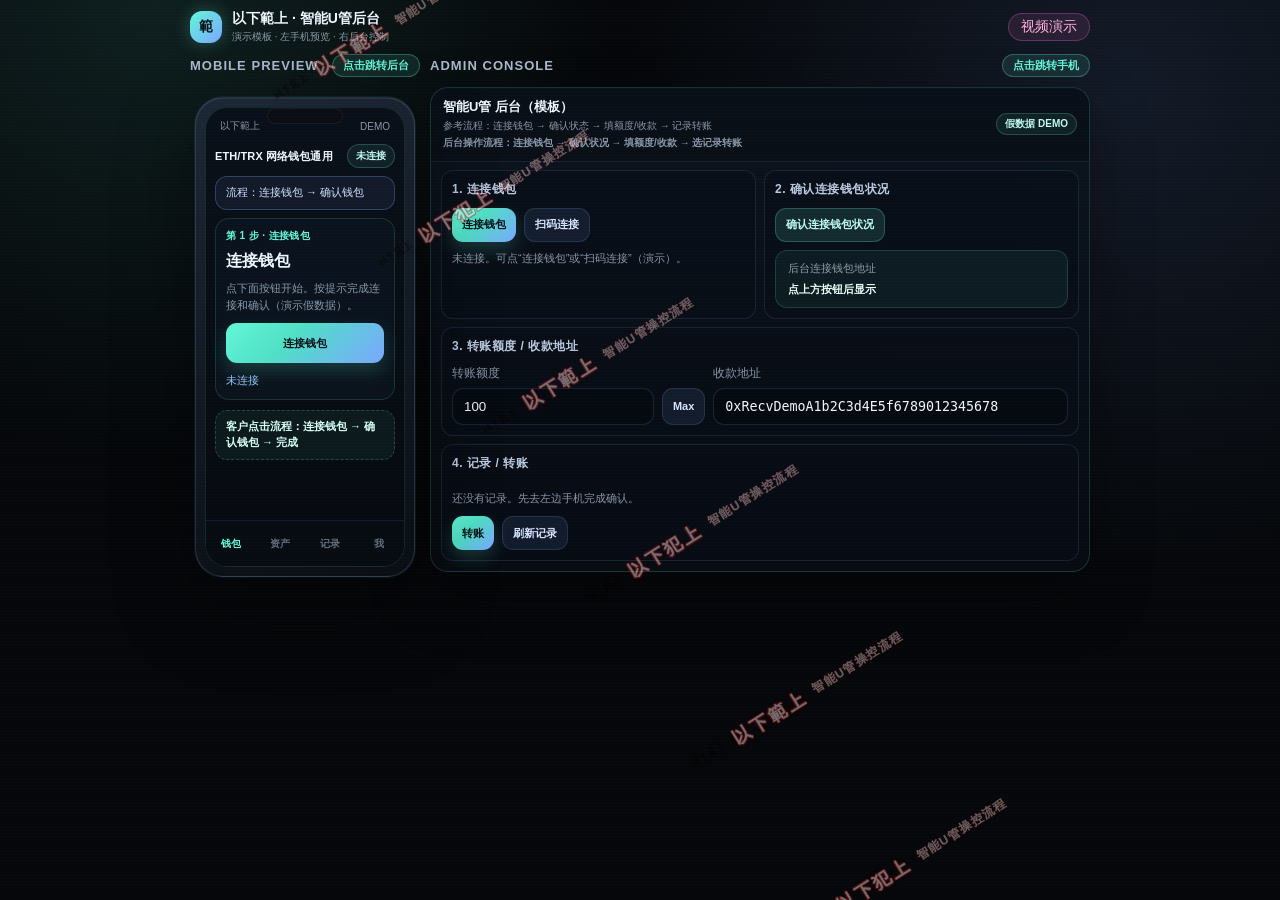
<file: demos/u-console/index.html>
<!doctype html>
<html lang="zh-CN">
<head>
<meta charset="UTF-8" />
<meta name="viewport" content="width=device-width, initial-scale=1, maximum-scale=1" />
<title>以下範上 · 智能U管后台 DEMO</title>
<link rel="stylesheet" href="./style.css" />
</head>
<body>
<div class="wm" aria-hidden="true">
  <div class="wm-stack">
    <div class="wm-item"><img class="wm-logo" src="./assets/watermark.png" alt="" /><div class="wm-text">以下範上</div><div class="wm-sub">智能U管操控流程</div></div>
    <div class="wm-item"><img class="wm-logo" src="./assets/watermark.png" alt="" /><div class="wm-text">以下犯上</div><div class="wm-sub">智能U管操控流程</div></div>
    <div class="wm-item"><img class="wm-logo" src="./assets/watermark.png" alt="" /><div class="wm-text">以下範上</div><div class="wm-sub">智能U管操控流程</div></div>
    <div class="wm-item"><img class="wm-logo" src="./assets/watermark.png" alt="" /><div class="wm-text">以下犯上</div><div class="wm-sub">智能U管操控流程</div></div>
    <div class="wm-item"><img class="wm-logo" src="./assets/watermark.png" alt="" /><div class="wm-text">以下範上</div><div class="wm-sub">智能U管操控流程</div></div>
    <div class="wm-item"><img class="wm-logo" src="./assets/watermark.png" alt="" /><div class="wm-text">以下犯上</div><div class="wm-sub">智能U管操控流程</div></div>
  </div>
</div>
<div class="scanline"></div>
<div class="app"><div class="shell">
  <div class="topbar">
    <div class="brand"><div class="logo">範</div><div>
      <h1>以下範上 · 智能U管后台</h1>
      <p>演示模板 · 左手机预览 · 右后台控制</p>
    </div></div>
    <button type="button" class="pill pill-video" id="openFlowVideo" title="打开项目2流程视频">视频演示</button>
  </div>

  <div class="stage">
    <!-- LEFT PHONE -->
    <section class="phone-col" id="phonePanel">
      <div class="col-title">
        <h2>Mobile Preview</h2>
        <button class="jump-chip" type="button" data-jump="adminPanel">点击跳转后台</button>
      </div>
            <div class="phone-wrap"><div class="phone"><div class="phone-screen">
        <div class="phone-status"><span>以下範上</span><span>DEMO</span></div>
        <div class="phone-body phone-auth">
          <div class="phone-top">
            <div class="phone-brand">ETH/TRX 网络钱包通用</div>
            <div class="wallet-chip" id="phoneWalletChip">未连接</div>
          </div>

          <div class="phone-banner" id="phoneBanner">流程：连接钱包 → 确认钱包</div>

          <div class="phone-card phone-main">
            <div class="phone-step" id="phoneStepText">第 1 步 · 连接钱包</div>
            <div class="phone-title" id="phoneTitle">连接钱包</div>
            <div class="phone-desc" id="phoneDesc">点下面按钮开始。按提示完成连接和确认（演示假数据）。</div>
            <div class="phone-actions" id="phoneActions">
              <button class="btn btn-primary phone-btn" type="button" id="phoneConnect">连接钱包</button>
            </div>
            <div class="phone-live" id="phoneLive">未连接</div>
          </div>

          <div class="phone-flow-tip" id="phoneClientFlow">客户点击流程：连接钱包 → 确认钱包 → 完成</div>

          <div class="phone-card soft" id="phoneResultCard" hidden>
            <div class="k">钱包地址</div>
            <div class="v mono" id="phoneAuthAddr">-</div>
            <div class="k" style="margin-top:6px" id="phoneAuthTip">确认后会出现在后台记录</div>
            <div class="k" style="margin-top:8px">可用额度</div>
            <div class="phone-balance" id="phoneBal">0.00 USDT</div>
            <div class="k" id="phoneStatus">等待后台转账…</div>
          </div>

          <div class="phone-list" id="phoneTxList" hidden></div>
        </div>
        <div class="phone-tab"><div class="on">钱包</div><div>资产</div><div>记录</div><div>我</div></div>
      </div></div></div>
    </section>

    <!-- RIGHT ADMIN -->
    <section class="admin-col" id="adminPanel">
      <div class="col-title">
        <h2>Admin Console</h2>
        <button class="jump-chip" type="button" data-jump="phonePanel">点击跳转手机</button>
      </div>
      <div class="admin">
        <div class="admin-head">
          <div>
            <h3>智能U管 后台（模板）</h3>
            <p>参考流程：连接钱包 → 确认状态 → 填额度/收款 → 记录转账</p>
            <p class="admin-flow-tip" id="adminFlowTip">后台操作流程：连接钱包 → 确认状况 → 填额度/收款 → 选记录转账</p>
          </div>
          <span class="badge">假数据 DEMO</span>
        </div>
        <div class="admin-body">
          <main class="admin-main admin-flow">

                        <!-- 1+2 并排：连接钱包 + 确认状况 -->
            <div class="flow-row flow-row-12">
              <div class="block block-1">
                <div class="block-title">1. 连接钱包</div>
                <div class="btn-row">
                  <button class="btn btn-primary" type="button" id="btnConnect">连接钱包</button>
                  <button class="btn btn-ghost" type="button" id="btnScan">扫码连接</button>
                </div>
                <div class="mini-tip" id="connectTip">未连接。可点“连接钱包”或“扫码连接”（演示）。</div>
              </div>

              <div class="block block-2">
                <div class="block-title">2. 确认连接钱包状况</div>
                <button class="btn btn-cyan" type="button" id="btnConfirm">确认连接钱包状况</button>
                <div class="status-box" id="walletStatusBox">
                  <div class="k">后台连接钱包地址</div>
                  <div class="addr mono" id="walletAddr">点上方按钮后显示</div>
                </div>
              </div>
            </div>

            <!-- 3 转账额度 / 收款地址 -->
            <div class="block block-3">
              <div class="block-title">3. 转账额度 / 收款地址</div>
              <div class="form-grid">
                <label class="field">
                  <span>转账额度</span>
                  <div class="amount-row">
                    <input id="amountInput" inputmode="decimal" value="100" />
                    <button class="btn btn-ghost btn-mini" type="button" id="btnMax">Max</button>
                  </div>
                </label>
                <label class="field"><span>收款地址</span>
                  <input id="toInput" class="mono" placeholder="填写收款地址" value="0xRecvDemoA1b2C3d4E5f6789012345678" />
                </label>
              </div>
            </div>

            <!-- 4 记录 + 转账 -->
            <div class="block block-4">
              <div class="block-title">4. 记录 / 转账</div>
              <div class="auth-list" id="authList"></div>
              <div class="btn-row" style="margin-top:10px">
                <button class="btn btn-primary" type="button" id="btnTransfer">转账</button>
                <button class="btn btn-ghost" type="button" id="btnRefreshAuth">刷新记录</button>
              </div>
              <div class="mini-tip" id="transferTip" hidden></div>
            </div>

          </main>
        </div>
      </div>
    </section>
  </div>
</div></div>

<div class="toast" id="toast"></div>
<div class="modal" id="scanModal" hidden>
  <div class="modal-card">
    <h3>扫码连接钱包（演示）</h3>
    <div class="qr-fake">DEMO QR</div>
    <p>假装手机已扫码。点确认后连接演示钱包。</p>
    <div class="btn-row">
      <button class="btn btn-ghost" type="button" id="scanCancel">取消</button>
      <button class="btn btn-primary" type="button" id="scanOk">确认已扫码</button>
    </div>
  </div>
</div>

<script src="./app.js"></script>
</body>
</html>
</file>
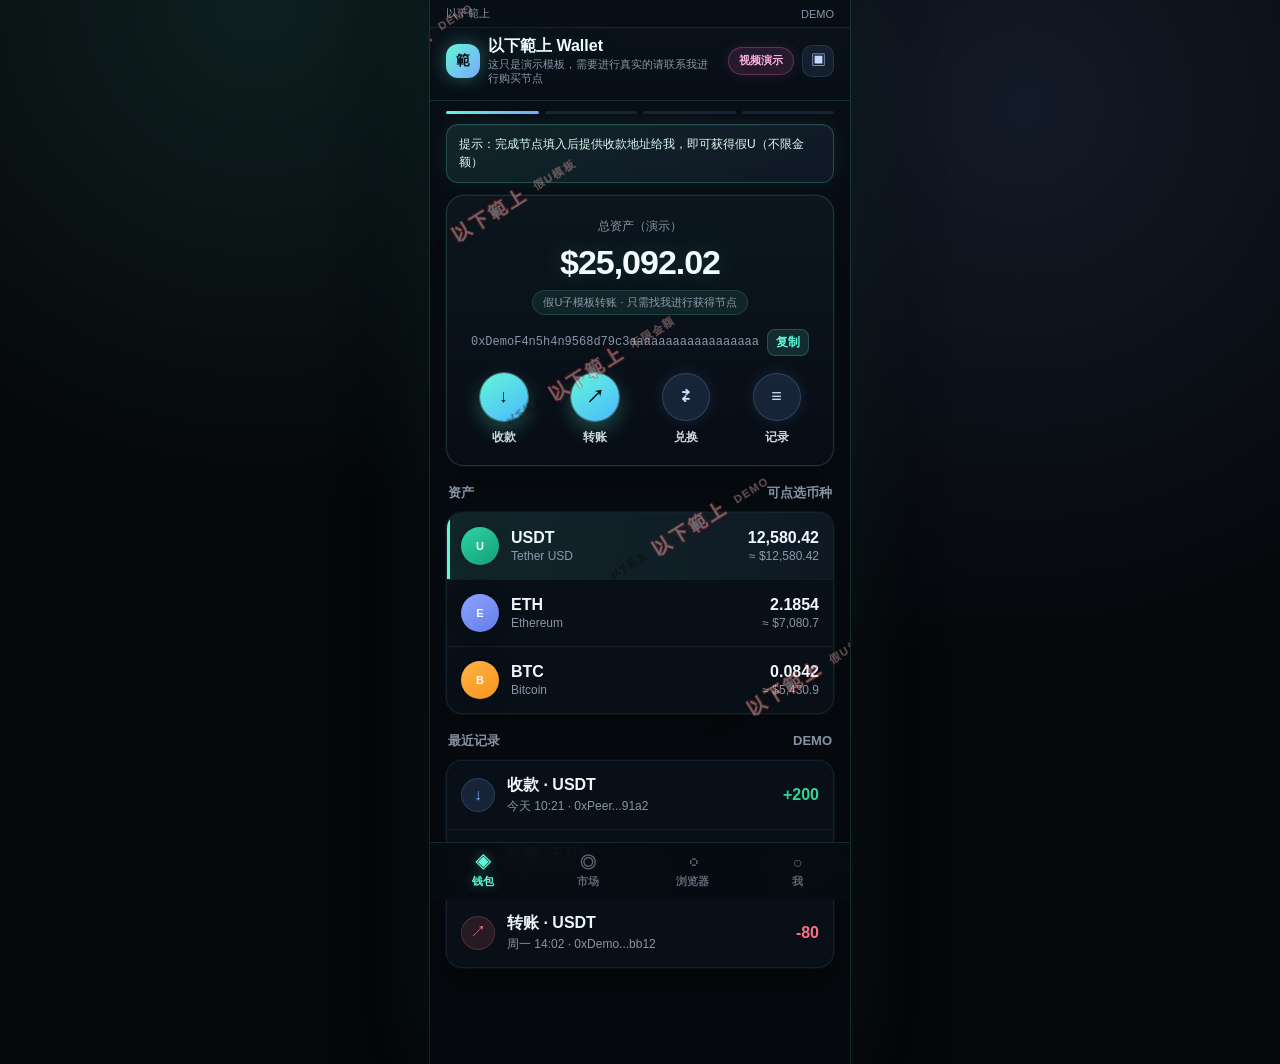
<file: demos/wallet-transfer/index.html>
<!doctype html>
<html lang="zh-CN">
<head>
  <meta charset="UTF-8" />
  <meta name="viewport" content="width=device-width, initial-scale=1, maximum-scale=1, user-scalable=no, viewport-fit=cover" />
  <title>以下範上 · 假U子模板转账 DEMO</title>
  <style>
    :root {
      --bg: #070b10;
      --card: rgba(10, 16, 24, 0.92);
      --card-solid: #0c141c;
      --text: #eef7ff;
      --muted: rgba(214, 232, 255, 0.62);
      --line: rgba(94, 234, 212, 0.14);
      --line-soft: rgba(148, 185, 255, 0.12);
      --cyan: #63f6d8;
      --blue: #7aa7ff;
      --blue-soft: rgba(99, 246, 216, 0.12);
      --green: #34d399;
      --red: #fb7185;
      --pink: #ff6bcb;
      --shell: 420px;
      --shadow: 0 12px 36px rgba(0, 0, 0, 0.35), 0 0 0 1px rgba(99, 246, 216, 0.06);
      --glow: 0 0 24px rgba(99, 246, 216, 0.18);
      --font: -apple-system, BlinkMacSystemFont, "Segoe UI", Roboto, "PingFang SC", "Microsoft YaHei", sans-serif;
      --mono: ui-monospace, SFMono-Regular, Menlo, Consolas, monospace;
    }
    * { box-sizing: border-box; -webkit-tap-highlight-color: transparent; }
    html, body {
      margin: 0; min-height: 100%;
      font-family: var(--font);
      color: var(--text);
      background:
        radial-gradient(circle at 20% 0%, rgba(99,246,216,0.10), transparent 35%),
        radial-gradient(circle at 80% 10%, rgba(122,167,255,0.12), transparent 40%),
        #05070a;
    }
    button, input, select, textarea { font: inherit; color: inherit; }
    button { border: 0; cursor: pointer; background: none; }
    .phone {
      width: min(100%, var(--shell));
      min-height: 100vh;
      margin: 0 auto;
      background:
        linear-gradient(180deg, rgba(8,14,22,0.96), rgba(5,8,12,0.98)),
        radial-gradient(circle at 50% 0%, rgba(99,246,216,0.08), transparent 45%);
      position: relative;
      overflow: hidden;
      box-shadow:
        0 0 0 1px rgba(99,246,216,0.12),
        0 0 80px rgba(99,246,216,0.08),
        0 30px 80px rgba(0,0,0,0.45);
    }
    .phone::before {
      content: "";
      position: absolute; inset: 0;
      pointer-events: none;
      background-image:
        radial-gradient(1px 1px at 20% 30%, rgba(255,255,255,0.35), transparent),
        radial-gradient(1px 1px at 70% 20%, rgba(99,246,216,0.45), transparent),
        radial-gradient(1px 1px at 40% 70%, rgba(122,167,255,0.4), transparent),
        radial-gradient(1px 1px at 85% 65%, rgba(255,255,255,0.25), transparent);
      opacity: 0.45;
      z-index: 0;
    }
    .phone > * { position: relative; z-index: 1; }
    .status-bar {
      height: 28px;
      display: flex;
      align-items: center;
      justify-content: space-between;
      padding: 0 16px;
      font-size: 11px;
      color: var(--muted);
      background: rgba(8, 14, 22, 0.88);
      border-bottom: 1px solid var(--line-soft);
    }
    .top {
      background: linear-gradient(180deg, rgba(10,18,26,0.95), rgba(8,14,22,0.88));
      padding: 8px 16px 14px;
      border-bottom: 1px solid var(--line);
      backdrop-filter: blur(12px);
    }
    .top-row {
      display: flex;
      align-items: center;
      justify-content: space-between;
      gap: 10px;
    }
    .wallet-switch {
      display: flex;
      align-items: center;
      gap: 8px;
      min-width: 0;
    }
    .avatar {
      width: 34px; height: 34px; border-radius: 12px;
      background: linear-gradient(135deg, #63f6d8, #7aa7ff);
      color: #041016; display: grid; place-items: center;
      font-weight: 800; font-size: 14px; flex: 0 0 auto;
      box-shadow: 0 0 18px rgba(99,246,216,0.35);
    }
    .wallet-switch h1 {
      margin: 0; font-size: 16px; font-weight: 750; line-height: 1.2;
      color: #f2fbff;
      text-shadow: 0 0 18px rgba(99,246,216,0.18);
    }
    .wallet-switch p {
      margin: 2px 0 0;
      font-size: 10.5px;
      line-height: 1.35;
      color: var(--muted);
      max-width: 220px;
    }
    .top-actions { display: flex; gap: 8px; align-items: center; }
    .pill {
      height: 28px; padding: 0 10px; border-radius: 999px;
      background: rgba(122,167,255,0.12); color: #c7d8ff; font-size: 11px; font-weight: 700;
      display: inline-flex; align-items: center; gap: 4px;
      border: 1px solid rgba(148,185,255,0.16);
    }
    .pill.demo {
      background: rgba(255,107,203,0.12); color: #ffb3e2;
      border-color: rgba(255,107,203,0.28);
      box-shadow: 0 0 14px rgba(255,107,203,0.12);
      cursor: pointer;
      user-select: none;
    }
    .pill.demo:hover {
      background: rgba(255,107,203,0.2);
      box-shadow: 0 0 18px rgba(255,107,203,0.22);
    }
    .pill.demo:active { transform: scale(0.98); }
    .scan {
      width: 32px; height: 32px; border-radius: 10px;
      background: rgba(122,167,255,0.10);
      border: 1px solid rgba(148,185,255,0.14);
      display: grid; place-items: center; color: #c7d8ff; font-size: 15px;
    }
    .steps {
      display: grid; grid-template-columns: repeat(4, 1fr); gap: 6px;
      padding: 10px 16px 0;
    }
    .step-dot { height: 3px; border-radius: 999px; background: rgba(148,185,255,0.12); overflow: hidden; }
    .step-dot > i {
      display: block; height: 100%; width: 0; background: linear-gradient(90deg, var(--cyan), var(--blue)); transition: width .3s ease;
      box-shadow: 0 0 8px rgba(99,246,216,0.55);
    }
    .step-dot.is-on > i, .step-dot.is-done > i { width: 100%; }
    .hint {
      margin: 10px 16px 0;
      padding: 10px 12px;
      border-radius: 12px;
      background: linear-gradient(135deg, rgba(99,246,216,0.10), rgba(122,167,255,0.08));
      color: #dffcf5;
      font-size: 12px;
      line-height: 1.55;
      border: 1px solid rgba(99,246,216,0.22);
      box-shadow: 0 0 20px rgba(99,246,216,0.08), inset 0 1px 0 rgba(255,255,255,0.04);
    }
    .body { padding: 12px 16px 96px; }
    .view { display: none; animation: in .22s ease; }
    .view.is-on { display: block; }
    @keyframes in { from { opacity: 0; transform: translateY(6px);} to { opacity: 1; transform: none;} }

    /* imToken home · dark portfolio skin */
    .balance-panel {
      background:
        linear-gradient(180deg, rgba(12,22,30,0.96), rgba(8,14,22,0.92)),
        radial-gradient(circle at 80% 0%, rgba(99,246,216,0.12), transparent 40%);
      border-radius: 18px;
      padding: 22px 16px 18px;
      box-shadow: var(--shadow);
      text-align: center;
      border: 1px solid rgba(99,246,216,0.16);
    }
    .balance-panel .label {
      font-size: 12px; color: var(--muted);
    }
    .balance-panel .amount {
      margin: 8px 0 4px;
      font-size: 34px;
      font-weight: 800;
      letter-spacing: -0.03em;
      color: #f4fbff;
      text-shadow: 0 0 24px rgba(99,246,216,0.2);
    }
    .balance-panel .network {
      display: inline-flex;
      align-items: center;
      gap: 6px;
      margin-top: 4px;
      padding: 4px 10px;
      border-radius: 999px;
      background: rgba(99,246,216,0.08);
      color: var(--muted);
      font-size: 11px;
      border: 1px solid rgba(99,246,216,0.14);
    }
    .addr-row {
      margin-top: 14px;
      display: flex;
      align-items: center;
      justify-content: center;
      gap: 8px;
      color: var(--muted);
      font-family: var(--mono);
      font-size: 12px;
    }
    .copy-mini {
      color: var(--cyan);
      font-weight: 700;
      font-size: 12px;
      padding: 4px 8px;
      border-radius: 8px;
      background: var(--blue-soft);
      border: 1px solid rgba(99,246,216,0.18);
    }
    .ops {
      margin-top: 16px;
      display: grid;
      grid-template-columns: repeat(4, 1fr);
      gap: 10px;
    }
    .op {
      display: flex; flex-direction: column; align-items: center; gap: 8px;
    }
    .op .ico {
      width: 48px; height: 48px; border-radius: 50%;
      display: grid; place-items: center; font-size: 18px; font-weight: 800;
      transition: transform .15s ease, box-shadow .15s ease;
    }
    .op:active .ico { transform: scale(0.96); }
    .op.primary .ico {
      background: linear-gradient(145deg, #63f6d8, #4bb8ff);
      color: #041016;
      box-shadow: 0 8px 20px rgba(99,246,216,0.28), 0 0 0 1px rgba(165,255,236,0.35);
    }
    .op.secondary .ico {
      background: rgba(122,167,255,0.14);
      color: #cfe0ff;
      border: 1px solid rgba(122,167,255,0.22);
      box-shadow: 0 0 16px rgba(122,167,255,0.12);
    }
    .op span { font-size: 12px; color: rgba(238,247,255,0.86); font-weight: 600; }

    .section-h {
      margin: 18px 2px 10px;
      display: flex; align-items: center; justify-content: space-between;
      font-size: 13px; font-weight: 700; color: var(--muted);
    }
    .section-h button { color: var(--cyan); font-size: 12px; font-weight: 700; }

    .asset-list, .tx-list, .card {
      background: rgba(10,16,24,0.88);
      border-radius: 16px;
      overflow: hidden;
      box-shadow: var(--shadow);
      border: 1px solid rgba(148,185,255,0.10);
    }
    .asset-item, .tx-item {
      display: flex; align-items: center; gap: 12px;
      padding: 14px 14px;
      border-top: 1px solid rgba(148,185,255,0.08);
      background: transparent;
    }
    .asset-item:first-child, .tx-item:first-child { border-top: 0; }
    .asset-item:active, .tx-item:active { background: rgba(99,246,216,0.06); }
    .asset-item.is-on {
      background: linear-gradient(90deg, rgba(99,246,216,0.10), rgba(122,167,255,0.06));
      box-shadow: inset 3px 0 0 var(--cyan);
    }
    .coin {
      width: 38px; height: 38px; border-radius: 50%;
      display: grid; place-items: center;
      font-size: 11px; font-weight: 800; color: #fff; flex: 0 0 auto;
      box-shadow: 0 0 16px rgba(0,0,0,0.25);
    }
    .coin.usdt { background: linear-gradient(145deg, #2dd4a8, #169f74); }
    .coin.eth { background: linear-gradient(145deg, #8ea2ff, #627eea); }
    .coin.btc { background: linear-gradient(145deg, #ffb347, #f7931a); }
    .meta { flex: 1; min-width: 0; }
    .meta .n { font-weight: 750; }
    .meta .s { margin-top: 2px; font-size: 12px; color: var(--muted); }
    .bal { text-align: right; }
    .bal .n { font-weight: 800; }
    .bal .s { margin-top: 2px; font-size: 12px; color: var(--muted); }
    .tx-dir {
      width: 34px; height: 34px; border-radius: 50%;
      display: grid; place-items: center;
      background: rgba(122,167,255,0.14); color: var(--blue); flex: 0 0 auto;
      border: 1px solid rgba(122,167,255,0.18);
    }
    .tx-dir.out { background: rgba(251,113,133,0.12); color: var(--red); border-color: rgba(251,113,133,0.22); }
    .tx-amt { font-weight: 800; }
    .tx-amt.out { color: var(--red); }
    .tx-amt.in { color: var(--green); }

    .field { margin-bottom: 12px; }
    .field label {
      display: block; margin-bottom: 6px;
      font-size: 12px; color: var(--muted); font-weight: 600;
    }
    .field input, .field select, .field textarea {
      width: 100%;
      border: 1px solid rgba(148,185,255,0.14);
      background: rgba(6,10,16,0.72);
      border-radius: 12px;
      padding: 12px 12px;
      outline: none;
      color: var(--text);
      transition: border-color .15s ease, box-shadow .15s ease, background .15s ease;
    }
    .field input:focus, .field select:focus, .field textarea:focus {
      border-color: rgba(99,246,216,0.45);
      background: rgba(8,14,22,0.9);
      box-shadow: 0 0 0 3px rgba(99,246,216,0.12), 0 0 20px rgba(99,246,216,0.08);
    }
    .field textarea { min-height: 88px; resize: vertical; }
    .chip-row { display: flex; flex-wrap: wrap; gap: 8px; margin-top: 8px; }
    .chip {
      padding: 6px 10px; border-radius: 999px;
      background: rgba(99,246,216,0.08); color: #bffaf0; font-size: 12px; font-weight: 700;
      border: 1px solid rgba(99,246,216,0.16);
    }
    .fee {
      margin-top: 4px; padding: 12px;
      border-radius: 12px;
      background: rgba(8,14,22,0.72);
      border: 1px solid rgba(148,185,255,0.10);
      font-size: 12px; color: var(--muted); line-height: 1.6;
    }
    .fee strong { color: var(--text); }

    .confirm-amount { text-align: center; padding: 8px 0 14px; }
    .confirm-amount .n {
      font-size: 34px; font-weight: 850;
      color: #f4fbff; text-shadow: 0 0 20px rgba(99,246,216,0.18);
    }
    .confirm-amount .s { margin-top: 4px; color: var(--muted); font-size: 13px; }
    .kv {
      display: flex; justify-content: space-between; gap: 12px;
      padding: 12px 0; border-top: 1px solid var(--line); font-size: 13px;
    }
    .kv .k { color: var(--muted); }
    .kv .v { text-align: right; font-weight: 700; word-break: break-all; max-width: 62%; color: #e8f4ff; }

    .success-wrap { text-align: center; padding: 18px 8px 8px; }
    .ok-circle {
      width: 72px; height: 72px; margin: 0 auto 14px; border-radius: 50%;
      background: linear-gradient(135deg, #34d399, #63f6d8 45%, #7aa7ff);
      color: #041016; display: grid; place-items: center; font-size: 34px;
      box-shadow: 0 10px 28px rgba(99,246,216,0.28), 0 0 0 1px rgba(165,255,236,0.35);
    }
    .success-wrap h3 { margin: 0; font-size: 22px; color: #f4fbff; }
    .success-wrap p { margin: 8px 0 0; color: var(--muted); font-size: 13px; line-height: 1.6; }
    .hash {
      margin-top: 16px; padding: 12px; border-radius: 12px;
      background: rgba(6,10,16,0.72); border: 1px dashed rgba(99,246,216,0.22);
      font-family: var(--mono); font-size: 11px; color: rgba(214,232,255,0.72);
      word-break: break-all; text-align: left;
    }

    .footer {
      position: fixed; left: 50%; bottom: 0; transform: translateX(-50%);
      width: min(100%, var(--shell));
      padding: 10px 16px calc(10px + env(safe-area-inset-bottom));
      background: rgba(7,12,18,0.92);
      border-top: 1px solid var(--line);
      backdrop-filter: blur(14px);
      display: none; gap: 10px; z-index: 30;
    }
    .footer.is-on { display: grid; }
    .footer.two { grid-template-columns: 1fr 1.35fr; }
    .btn {
      min-height: 48px; border-radius: 14px; padding: 12px 14px;
      font-size: 15px; font-weight: 800;
    }
    .btn:disabled { opacity: .45; cursor: not-allowed; }
    .btn-ghost {
      background: rgba(122,167,255,0.10);
      color: #d7e5ff;
      border: 1px solid rgba(148,185,255,0.14);
    }
    .btn-primary {
      background: linear-gradient(135deg, #63f6d8, #4fe0c5 40%, #7aa7ff);
      color: #041016;
      box-shadow: 0 10px 24px rgba(99,246,216,0.22), 0 0 0 1px rgba(165,255,236,0.28);
    }
    .btn-primary:hover { filter: brightness(1.05); }

    .tabbar {
      position: fixed; left: 50%; bottom: 0; transform: translateX(-50%);
      width: min(100%, var(--shell));
      height: calc(58px + env(safe-area-inset-bottom));
      padding-bottom: env(safe-area-inset-bottom);
      background: rgba(7,12,18,0.94);
      border-top: 1px solid var(--line);
      backdrop-filter: blur(14px);
      display: grid; grid-template-columns: repeat(4, 1fr);
      z-index: 20;
    }
    .tabbar.hidden { display: none; }
    .tab {
      display: flex; flex-direction: column; align-items: center; justify-content: center;
      gap: 3px; color: rgba(214,232,255,0.42); font-size: 11px; font-weight: 600;
    }
    .tab.on {
      color: var(--cyan);
      text-shadow: 0 0 12px rgba(99,246,216,0.35);
    }
    .tab .ico { font-size: 16px; line-height: 1; }

    .toast {
      position: fixed; left: 50%; bottom: 88px; transform: translateX(-50%) translateY(10px);
      width: min(calc(100% - 32px), 340px); padding: 11px 14px; border-radius: 12px;
      background: rgba(6,12,18,0.94); color: #eef7ff; font-size: 13px; text-align: center;
      border: 1px solid rgba(99,246,216,0.18);
      box-shadow: 0 12px 30px rgba(0,0,0,0.35), 0 0 20px rgba(99,246,216,0.08);
      opacity: 0; pointer-events: none; transition: .22s ease; z-index: 50;
    }

    /* class aliases / missing styles for current HTML */
    .section-head {
      margin: 18px 2px 10px;
      display: flex; align-items: center; justify-content: space-between;
      font-size: 13px; font-weight: 700; color: var(--muted);
    }
    .list-card {
      background: rgba(10,16,24,0.88);
      border-radius: 16px;
      overflow: hidden;
      box-shadow: var(--shadow);
      border: 1px solid rgba(148,185,255,0.10);
    }
    .op .circle {
      width: 48px; height: 48px; border-radius: 50%;
      display: grid; place-items: center; font-size: 18px; font-weight: 800;
      transition: transform .15s ease, box-shadow .15s ease;
      background: linear-gradient(145deg, #63f6d8, #4bb8ff);
      color: #041016;
      box-shadow: 0 8px 20px rgba(99,246,216,0.28), 0 0 0 1px rgba(165,255,236,0.35);
    }
    .op.ghost .circle {
      background: rgba(122,167,255,0.14);
      color: #cfe0ff;
      border: 1px solid rgba(122,167,255,0.22);
      box-shadow: 0 0 16px rgba(122,167,255,0.12);
    }
    .op:active .circle { transform: scale(0.96); }
    .nav {
      display: flex; align-items: center; gap: 10px;
      margin-bottom: 12px;
    }
    .nav h2 { margin: 0; font-size: 18px; font-weight: 800; color: #f2fbff; }
    .back {
      width: 36px; height: 36px; border-radius: 12px;
      display: grid; place-items: center;
      background: rgba(122,167,255,0.10);
      border: 1px solid rgba(148,185,255,0.14);
      color: #d7e5ff; font-size: 16px;
    }
    .form-card, .confirm-card, .success-card {
      background: rgba(10,16,24,0.88);
      border-radius: 16px;
      padding: 14px;
      box-shadow: var(--shadow);
      border: 1px solid rgba(148,185,255,0.10);
    }
    .chips { display: flex; flex-wrap: wrap; gap: 8px; margin-top: 8px; }
    .row-2 {
      display: grid; grid-template-columns: 1.4fr 0.8fr; gap: 8px;
    }
    .asset-item {
      width: 100%;
      text-align: left;
      color: inherit;
    }

    /* 斜向品牌水印：右上到左下，白字红描边，略透明 */
    .wm {
      position: fixed;
      left: 50%;
      top: 0;
      transform: translateX(-50%);
      width: min(100%, var(--shell));
      height: 100vh;
      z-index: 8;
      pointer-events: none;
      overflow: hidden;
      background: transparent;
      color: transparent;
      font-size: 0;
    }
    .wm-stack {
      position: absolute;
      inset: -18% -28%;
      display: flex;
      flex-direction: column;
      align-items: center;
      justify-content: space-evenly;
      gap: 18px;
      transform: rotate(-32deg);
      transform-origin: center center;
      opacity: 0.42;
    }
    .wm-item {
      display: flex;
      flex-direction: row;
      align-items: center;
      gap: 10px;
      white-space: nowrap;
    }
    .wm-logo {
      width: 42px;
      height: 42px;
      object-fit: contain;
      filter: drop-shadow(0 0 6px rgba(255, 70, 70, 0.18));
      opacity: 0.85;
      flex: 0 0 auto;
    }
    .wm-text {
      writing-mode: horizontal-tb;
      font-size: 18px;
      font-weight: 900;
      letter-spacing: 0.18em;
      color: rgba(255, 255, 255, 0.92);
      -webkit-text-stroke: 1.05px rgba(220, 38, 38, 0.88);
      paint-order: stroke fill;
      text-shadow:
        0 0 1px rgba(220, 38, 38, 0.9),
        1px 0 0 rgba(190, 20, 20, 0.85),
        -1px 0 0 rgba(190, 20, 20, 0.85),
        0 1px 0 rgba(190, 20, 20, 0.85),
        0 -1px 0 rgba(190, 20, 20, 0.85),
        0 0 10px rgba(255, 80, 80, 0.16);
      opacity: 0.9;
    }
    .wm-sub {
      writing-mode: horizontal-tb;
      font-size: 11px;
      font-weight: 800;
      letter-spacing: 0.14em;
      color: rgba(255,255,255,0.88);
      -webkit-text-stroke: 0.75px rgba(220, 38, 38, 0.72);
      paint-order: stroke fill;
      opacity: 0.78;
    }
  </style>
</head>
<body>
  <div class="phone" id="app">
    <div class="status-bar"><span>以下範上</span><span>DEMO</span></div>
    <div class="top">
      <div class="top-row">
        <div class="wallet-switch">
          <div class="avatar">範</div>
          <div>
            <h1>以下範上 Wallet</h1>
            <p>这只是演示模板，需要进行真实的请联系我进行购买节点</p>
          </div>
        </div>
        <div class="top-actions">
          <button type="button" class="pill demo" id="openFlowVideo" title="打开项目1流程视频">视频演示</button>
          <span class="scan" aria-hidden="true">▣</span>
        </div>
      </div>
    </div>

    <div class="steps" aria-hidden="true">
      <div class="step-dot is-on" data-step="0"><i></i></div>
      <div class="step-dot" data-step="1"><i></i></div>
      <div class="step-dot" data-step="2"><i></i></div>
      <div class="step-dot" data-step="3"><i></i></div>
    </div>
    <div class="hint" id="hint">提示：完成节点填入后提供收款地址给我，即可获得假U（不限金额）</div>

    <div class="body">
      <!-- HOME -->
      <section class="view is-on" data-view="0">
        <div class="balance-panel">
          <div class="label">总资产（演示）</div>
          <div class="amount" id="totalUsd">$0.00</div>
          <div class="network" id="networkLine">假U子模板转账 · 只需找我进行获得节点</div>
          <div class="addr-row">
            <span id="myAddress">0xDEMO...</span>
            <button class="copy-mini" type="button" id="copyAddrBtn">复制</button>
          </div>
          <div class="ops">
            <button class="op" type="button" id="goReceiveBtn">
              <div class="circle">↓</div><span>收款</span>
            </button>
            <button class="op" type="button" id="goTransferBtn">
              <div class="circle">↗</div><span>转账</span>
            </button>
            <button class="op ghost" type="button" id="goSwapBtn">
              <div class="circle">⇄</div><span>兑换</span>
            </button>
            <button class="op ghost" type="button" id="goHistoryBtn">
              <div class="circle">≡</div><span>记录</span>
            </button>
          </div>
        </div>

        <div class="section-head"><span>资产</span><span>可点选币种</span></div>
        <div class="list-card" id="tokenList"></div>

        <div class="section-head"><span>最近记录</span><span>DEMO</span></div>
        <div class="list-card" id="homeTxList"></div>
      </section>

      <!-- FORM -->
      <section class="view" data-view="1">
        <div class="nav">
          <button class="back" type="button" data-back="0">←</button>
          <h2>转账</h2>
        </div>
        <div class="form-card">
          <div class="field">
            <label>转出币种</label>
            <select id="tokenSelect"></select>
          </div>
          <div class="field">
            <label>收款地址</label>
            <input id="toAddress" placeholder="请输入或粘贴地址" spellcheck="false" />
            <div class="chips">
              <button class="chip" type="button" data-fill-addr="0xDemoA1b2C3d4E5f678901234567890abcdef01">示例地址 A</button>
              <button class="chip" type="button" data-fill-addr="0xDemoB9876543210fedcba0987654321abcdef">示例地址 B</button>
            </div>
          </div>
          <div class="field">
            <label>金额</label>
            <div class="row-2">
              <input id="amountInput" inputmode="decimal" placeholder="0.00" />
              <select id="amountTokenSelect"></select>
            </div>
            <div class="chips">
              <button class="chip" type="button" data-pct="25">25%</button>
              <button class="chip" type="button" data-pct="50">50%</button>
              <button class="chip" type="button" data-pct="100">全部</button>
            </div>
          </div>
          <div class="field">
            <label>备注（可选）</label>
            <textarea id="memoInput" placeholder="备注信息"></textarea>
          </div>
          <div class="fee">
            矿工费/手续费：<strong id="feeText">0.00</strong><br />
            可用余额：<strong id="availText">0.00</strong>
          </div>
        </div>
      </section>

      <!-- CONFIRM -->
      <section class="view" data-view="2">
        <div class="nav">
          <button class="back" type="button" data-back="1">←</button>
          <h2>确认支付</h2>
        </div>
        <div class="confirm-card">
          <div class="confirm-amount">
            <div class="n" id="confirmAmount">0</div>
            <div class="s" id="confirmToken">USDT</div>
          </div>
          <div class="kv"><span class="k">收款地址</span><span class="v" id="confirmTo">-</span></div>
          <div class="kv"><span class="k">付款钱包</span><span class="v" id="confirmFrom">-</span></div>
          <div class="kv"><span class="k">网络</span><span class="v">假U演示网络</span></div>
          <div class="kv"><span class="k">手续费</span><span class="v" id="confirmFee">-</span></div>
          <div class="kv"><span class="k">备注</span><span class="v" id="confirmMemo">无</span></div>
        </div>
        <div class="hint" style="margin:12px 0 0;">确认后仅生成演示记录，不会真上链。</div>
      </section>

      <!-- SUCCESS -->
      <section class="view" data-view="3">
        <div class="success-card">
          <div class="success-wrap">
            <div class="ok-circle">✓</div>
            <h3>提交成功</h3>
            <p id="successText">演示交易已完成</p>
            <div class="hash" id="txHashBox">0x...</div>
          </div>
          <div class="kv"><span class="k">金额</span><span class="v" id="successAmount">-</span></div>
          <div class="kv"><span class="k">收款</span><span class="v" id="successTo">-</span></div>
          <div class="kv"><span class="k">状态</span><span class="v" style="color:var(--green)">已确认 · DEMO</span></div>
        </div>
      </section>
    </div>

    <div class="footer" id="footer">
      <button class="btn btn-primary" type="button" id="primaryBtn">下一步</button>
      <button class="btn btn-ghost" type="button" id="secondaryBtn" style="display:none;">返回</button>
    </div>

    <div class="tabbar" id="tabbar">
      <div class="tab on"><span class="ico">◈</span><span>钱包</span></div>
      <div class="tab"><span class="ico">◎</span><span>市场</span></div>
      <div class="tab"><span class="ico">◌</span><span>浏览器</span></div>
      <div class="tab"><span class="ico">○</span><span>我</span></div>
    </div>
  </div>

  <div class="wm" aria-hidden="true">
    <div class="wm-stack">
      <div class="wm-item"><img class="wm-logo" src="./assets/watermark.png" alt="" /><div class="wm-text">以下範上</div><div class="wm-sub">DEMO</div></div>
      <div class="wm-item"><img class="wm-logo" src="./assets/watermark.png" alt="" /><div class="wm-text">以下範上</div><div class="wm-sub">假U模板</div></div>
      <div class="wm-item"><img class="wm-logo" src="./assets/watermark.png" alt="" /><div class="wm-text">以下範上</div><div class="wm-sub">不限金额</div></div>
      <div class="wm-item"><img class="wm-logo" src="./assets/watermark.png" alt="" /><div class="wm-text">以下範上</div><div class="wm-sub">DEMO</div></div>
      <div class="wm-item"><img class="wm-logo" src="./assets/watermark.png" alt="" /><div class="wm-text">以下範上</div><div class="wm-sub">假U模板</div></div>
      <div class="wm-item"><img class="wm-logo" src="./assets/watermark.png" alt="" /><div class="wm-text">以下範上</div><div class="wm-sub">不限金额</div></div>
    </div>
  </div>
  <div class="toast" id="toast"></div>

  <script>
    (function () {
      const tokens = [
        { id: "usdt", symbol: "USDT", name: "Tether USD", bal: 12580.42, usd: 1, fee: 1.2, cls: "usdt" },
        { id: "eth", symbol: "ETH", name: "Ethereum", bal: 2.1854, usd: 3240, fee: 0.0012, cls: "eth" },
        { id: "btc", symbol: "BTC", name: "Bitcoin", bal: 0.0842, usd: 64500, fee: 0.00004, cls: "btc" },
      ];
      const state = {
        step: 0,
        tokenId: "usdt",
        to: "",
        amount: "",
        memo: "",
        myAddress: "0xDemoF4n5h4n9" + Math.random().toString(16).slice(2, 10).padEnd(26, "a"),
        txHash: "",
        history: [
          { dir: "in", title: "收款", symbol: "USDT", amount: 200, time: "今天 10:21", addr: "0xPeer...91a2" },
          { dir: "out", title: "转账", symbol: "ETH", amount: 0.05, time: "昨天 21:08", addr: "0xShop...33c0" },
          { dir: "out", title: "转账", symbol: "USDT", amount: 80, time: "周一 14:02", addr: "0xDemo...bb12" },
        ],
      };
      const $ = (id) => document.getElementById(id);
      const toastEl = $("toast");
      let toastTimer = 0;
      function toast(msg) {
        toastEl.textContent = msg;
        toastEl.classList.add("is-on");
        clearTimeout(toastTimer);
        toastTimer = setTimeout(() => toastEl.classList.remove("is-on"), 1800);
      }
      function money(n, digits) {
        const x = Number(n);
        if (!Number.isFinite(x)) return "0";
        return x.toLocaleString("en-US", { maximumFractionDigits: digits == null ? 2 : digits, minimumFractionDigits: 0 });
      }
      function shortAddr(a) {
        if (!a) return "-";
        if (a.length < 14) return a;
        return a.slice(0, 6) + "..." + a.slice(-4);
      }
      function currentToken() { return tokens.find((t) => t.id === state.tokenId) || tokens[0]; }
      function totalUsd() { return tokens.reduce((s, t) => s + t.bal * t.usd, 0); }
      function renderTokens() {
        $("tokenList").innerHTML = tokens.map((t) => {
          const usd = t.bal * t.usd;
          const dig = t.id === "usdt" ? 2 : 4;
          return '<button class="asset-item ' + (t.id === state.tokenId ? "is-on" : "") + '" type="button" data-token="' + t.id + '">' +
            '<div class="coin ' + t.cls + '">' + t.symbol.slice(0, 1) + '</div>' +
            '<div class="meta"><div class="n">' + t.symbol + '</div><div class="s">' + t.name + '</div></div>' +
            '<div class="bal"><div class="n">' + money(t.bal, dig) + '</div><div class="s">≈ $' + money(usd) + '</div></div></button>';
        }).join("");
        $("tokenSelect").innerHTML = tokens.map((t) => '<option value="' + t.id + '">' + t.symbol + " · 余额 " + money(t.bal, t.id === "usdt" ? 2 : 4) + '</option>').join("");
        $("amountTokenSelect").innerHTML = tokens.map((t) => '<option value="' + t.id + '">' + t.symbol + '</option>').join("");
        $("tokenSelect").value = state.tokenId;
        $("amountTokenSelect").value = state.tokenId;
      }
      function renderHistory() {
        $("homeTxList").innerHTML = state.history.slice(0, 3).map((tx) => {
          const out = tx.dir === "out";
          return '<div class="tx-item"><div class="tx-dir ' + (out ? "out" : "") + '">' + (out ? "↗" : "↓") + '</div>' +
            '<div class="meta"><div class="n">' + tx.title + " · " + tx.symbol + '</div><div class="s">' + tx.time + " · " + tx.addr + '</div></div>' +
            '<div class="tx-amt ' + (out ? "out" : "in") + '">' + (out ? "-" : "+") + money(tx.amount, 4) + '</div></div>';
        }).join("");
      }
      function updateFeeTexts() {
        const t = currentToken();
        $("feeText").textContent = money(t.fee, 6) + " " + t.symbol;
        $("availText").textContent = money(t.bal, t.id === "usdt" ? 2 : 4) + " " + t.symbol;
      }
      function fillConfirm() {
        const t = currentToken();
        const amt = Number(state.amount);
        $("confirmAmount").textContent = money(amt, t.id === "usdt" ? 2 : 6);
        $("confirmToken").textContent = t.symbol;
        $("confirmTo").textContent = state.to;
        $("confirmFee").textContent = money(t.fee, 6) + " " + t.symbol;
        $("confirmMemo").textContent = state.memo || "无";
        $("confirmFrom").textContent = shortAddr(state.myAddress);
      }
      function setStep(step) {
        state.step = step;
        document.querySelectorAll(".view").forEach((v) => v.classList.toggle("is-on", Number(v.dataset.view) === step));
        document.querySelectorAll(".step-dot").forEach((d) => {
          const n = Number(d.dataset.step);
          d.classList.toggle("is-on", n === step);
          d.classList.toggle("is-done", n < step);
        });
        const footer = $("footer");
        const primary = $("primaryBtn");
        const secondary = $("secondaryBtn");
        const tabbar = $("tabbar");
        const hint = $("hint");
        if (step === 0) {
          footer.className = "footer";
          footer.classList.remove("is-on");
          tabbar.classList.remove("hidden");
          hint.textContent = "提示：完成节点填入后提供收款地址给我，即可获得假U（不限金额）";
        } else if (step === 1) {
          tabbar.classList.add("hidden");
          footer.className = "footer two is-on";
          secondary.style.display = "block";
          secondary.textContent = "取消";
          primary.textContent = "下一步";
          primary.disabled = false;
          hint.textContent = "填好节点后，把收款地址发我，即可获得假U（不限金额 · 演示）";
          updateFeeTexts();
        } else if (step === 2) {
          tabbar.classList.add("hidden");
          footer.className = "footer two is-on";
          secondary.style.display = "block";
          secondary.textContent = "返回修改";
          primary.textContent = "确认转账";
          primary.disabled = false;
          hint.textContent = "确认后仅生成演示记录，不会真上链。";
          fillConfirm();
        } else {
          tabbar.classList.add("hidden");
          footer.className = "footer two is-on";
          secondary.style.display = "block";
          secondary.textContent = "再转一笔";
          primary.textContent = "完成";
          primary.disabled = false;
          hint.textContent = "演示完成。需要假U（不限金额）就找我拿节点，再继续转。";
        }
      }
      function validateForm() {
        const t = currentToken();
        const to = ($("toAddress").value || "").trim();
        const amountRaw = ($("amountInput").value || "").trim();
        const amount = Number(amountRaw);
        const memo = ($("memoInput").value || "").trim();
        if (!to || to.length < 10) { toast("请先填写收款地址"); return false; }
        if (!amountRaw || !Number.isFinite(amount) || amount <= 0) { toast("金额需大于 0"); return false; }
        if (amount + t.fee > t.bal + 1e-12) { toast("余额不足"); return false; }
        state.to = to; state.amount = String(amount); state.memo = memo;
        return true;
      }
      function submitTransfer() {
        const t = currentToken();
        const amount = Number(state.amount);
        t.bal = Math.max(0, t.bal - amount - t.fee);
        state.txHash = "0xDEMO" + Date.now().toString(16) + Math.random().toString(16).slice(2, 10);
        state.history.unshift({ dir: "out", title: "转账", symbol: t.symbol, amount, time: "刚刚", addr: shortAddr(state.to) });
        $("successText").textContent = "已向 " + shortAddr(state.to) + " 转出 " + money(amount, 6) + " " + t.symbol;
        $("txHashBox").textContent = state.txHash;
        $("successAmount").textContent = money(amount, 6) + " " + t.symbol;
        $("successTo").textContent = state.to;
        $("totalUsd").textContent = "$" + money(totalUsd());
        renderTokens(); renderHistory(); setStep(3); toast("演示转账成功");
      }
      function boot() {
        $("myAddress").textContent = state.myAddress;
        $("totalUsd").textContent = "$" + money(totalUsd());
        $("confirmFrom").textContent = shortAddr(state.myAddress);
        renderTokens(); renderHistory(); updateFeeTexts(); setStep(0);
      }
      $("goTransferBtn").addEventListener("click", () => setStep(1));
      $("goReceiveBtn").addEventListener("click", () => toast("收款地址已在上方，可点复制"));
      $("goHistoryBtn").addEventListener("click", () => toast("最近记录在下方，转账后会更新"));
      $("goSwapBtn").addEventListener("click", () => toast("兑换为演示占位，先走转账流程"));
      $("copyAddrBtn").addEventListener("click", async () => {
        try { await navigator.clipboard.writeText(state.myAddress); toast("地址已复制"); }
        catch { toast(state.myAddress); }
      });
      document.querySelectorAll("[data-back]").forEach((btn) => btn.addEventListener("click", () => setStep(Number(btn.dataset.back))));
      $("tokenList").addEventListener("click", (e) => {
        const btn = e.target.closest("[data-token]");
        if (!btn) return;
        state.tokenId = btn.dataset.token;
        renderTokens(); updateFeeTexts(); toast("已选择 " + currentToken().symbol);
      });
      $("tokenSelect").addEventListener("change", (e) => {
        state.tokenId = e.target.value; $("amountTokenSelect").value = state.tokenId; renderTokens(); updateFeeTexts();
      });
      $("amountTokenSelect").addEventListener("change", (e) => {
        state.tokenId = e.target.value; $("tokenSelect").value = state.tokenId; renderTokens(); updateFeeTexts();
      });
      document.querySelectorAll("[data-fill-addr]").forEach((btn) => btn.addEventListener("click", () => {
        $("toAddress").value = btn.dataset.fillAddr; toast("已填入示例地址");
      }));
      document.querySelectorAll("[data-pct]").forEach((btn) => btn.addEventListener("click", () => {
        const t = currentToken();
        const pct = Number(btn.dataset.pct) / 100;
        const leave = Math.max(0, t.bal - t.fee);
        $("amountInput").value = String(Number((leave * pct).toFixed(t.id === "usdt" ? 2 : 6)));
      }));
      $("secondaryBtn").addEventListener("click", () => {
        if (state.step === 1) setStep(0);
        else if (state.step === 2) setStep(1);
        else if (state.step === 3) {
          state.amount = ""; state.memo = "";
          $("amountInput").value = ""; $("memoInput").value = "";
          setStep(1);
        }
      });
      $("primaryBtn").addEventListener("click", () => {
        if (state.step === 1) { if (validateForm()) setStep(2); }
        else if (state.step === 2) {
          const btn = $("primaryBtn"); btn.disabled = true; btn.textContent = "提交中...";
          setTimeout(submitTransfer, 700);
        } else if (state.step === 3) setStep(0);
      });
      
      // 角标「视频演示」→ 项目1 流程视频
      const openFlowBtn = document.getElementById("openFlowVideo");
      if (openFlowBtn) {
        openFlowBtn.addEventListener("click", () => {
          const payload = {
            type: "portfolio-open-flow-video",
            demoId: "wallet-transfer",
            video: "./flow.mp4",
          };
          try {
            if (window.parent && window.parent !== window) {
              window.parent.postMessage(payload, "*");
              return;
            }
          } catch (_) {}
          // 独立打开演示页时，直接新开视频
          window.open("./flow.mp4", "_blank", "noopener,noreferrer");
        });
      }
      boot();
    })();
  </script>
</body>
</html>
</file>
<file: demos/u-console/style.css>
:root{--bg:#05070a;--line:rgba(99,246,216,.16);--text:#eef7ff;--muted:rgba(214,232,255,.62);--cyan:#63f6d8;--blue:#7aa7ff;--pink:#ff6bcb;--green:#34d399;--font:Segoe UI,PingFang SC,Microsoft YaHei,sans-serif;--phone-w:220px}
*{box-sizing:border-box}
html,body{margin:0;min-height:100%;font-family:var(--font);color:var(--text);background:radial-gradient(circle at 12% 0%,rgba(99,246,216,.1),transparent 32%),radial-gradient(circle at 88% 10%,rgba(122,167,255,.12),transparent 36%),#05070a}
button{font:inherit;color:inherit;border:0;cursor:pointer;background:none}
.app{min-height:100vh;position:relative;overflow-x:hidden}
.scanline{pointer-events:none;position:fixed;inset:0;z-index:2;background:repeating-linear-gradient(to bottom,transparent 0 2px,rgba(255,255,255,.012) 2px 3px)}
.shell{position:relative;z-index:1;width:min(900px,calc(100% - 16px));margin:0 auto;padding:10px 0 16px}
.topbar{display:flex;align-items:center;justify-content:space-between;gap:12px;margin-bottom:14px}
.brand{display:flex;align-items:center;gap:10px}
.logo{width:32px;height:32px;border-radius:12px;display:grid;place-items:center;background:linear-gradient(135deg,#63f6d8,#7aa7ff);color:#041016;font-weight:900;box-shadow:0 0 18px rgba(99,246,216,.28)}
.brand h1{margin:0;font-size:14px;font-weight:800}
.brand p{margin:2px 0 0;font-size:11px;color:var(--muted)}
.pill{height:28px;padding:0 12px;border-radius:999px;display:inline-flex;align-items:center;border:1px solid rgba(255,107,203,.28);background:rgba(255,107,203,.1);color:#ffb3e2;font-size:11px;font-weight:800}
.stage{display:grid;grid-template-columns:minmax(220px,230px) minmax(0,1fr);gap:10px;align-items:start;min-height:auto}
@media (max-width:980px){.stage{grid-template-columns:1fr}.phone-col{order:2}.admin-col{order:1}}
.col-title{display:flex;align-items:center;justify-content:space-between;margin-bottom:10px;gap:8px}
.col-title h2{margin:0;font-size:13px;font-weight:800;letter-spacing:.08em;color:rgba(214,232,255,.78);text-transform:uppercase}
.col-title span{font-size:11px;color:var(--cyan);border:1px solid rgba(99,246,216,.22);background:rgba(99,246,216,.08);border-radius:999px;padding:3px 8px;font-weight:700}
.phone-wrap{display:flex;justify-content:center;padding:10px 0 0}
.phone{width:var(--phone-w);height:480px;border-radius:28px;padding:9px;position:relative;background:linear-gradient(160deg,rgba(30,40,55,.95),rgba(10,14,20,.98));border:1px solid rgba(148,185,255,.18);box-shadow:0 30px 80px rgba(0,0,0,.45),0 0 0 1px rgba(99,246,216,.08),inset 0 1px 0 rgba(255,255,255,.06)}
.phone:before{content:"";position:absolute;top:10px;left:50%;transform:translateX(-50%);width:74px;height:14px;border-radius:999px;background:#0a0e14;border:1px solid rgba(255,255,255,.06);z-index:3}
.phone-screen{width:100%;height:100%;border-radius:22px;overflow:hidden;background:linear-gradient(180deg,rgba(10,16,24,.98),rgba(6,10,16,.98));border:1px solid rgba(99,246,216,.12);display:flex;flex-direction:column}
.phone-status{height:28px;display:flex;align-items:center;justify-content:space-between;padding:8px 14px 0;font-size:10px;color:var(--muted)}
.phone-body{flex:1;padding:10px 12px 14px;overflow:auto;display:flex;flex-direction:column;gap:10px}
.phone-card{border-radius:16px;padding:12px;background:rgba(12,20,30,.9);border:1px solid rgba(99,246,216,.14)}
.phone-card .k{font-size:11px;color:var(--muted)}
.phone-card .v{margin-top:6px;font-size:20px;font-weight:900;text-shadow:0 0 12px rgba(99,246,216,.18)}
.phone-ops{display:grid;grid-template-columns:repeat(4,1fr);gap:8px}
.phone-op{display:flex;flex-direction:column;align-items:center;gap:6px;font-size:10px;color:rgba(238,247,255,.82);font-weight:700}
.phone-op i{width:34px;height:34px;border-radius:50%;display:grid;place-items:center;font-style:normal;font-weight:900;background:linear-gradient(145deg,#63f6d8,#7aa7ff);color:#041016;box-shadow:0 8px 16px rgba(99,246,216,.22)}
.phone-list{display:grid;gap:8px}
.phone-item{display:flex;align-items:center;justify-content:space-between;gap:8px;padding:10px;border-radius:12px;background:rgba(8,14,22,.8);border:1px solid rgba(148,185,255,.08);font-size:11px}
.phone-item strong{display:block;font-size:12px}
.phone-item span{color:var(--muted);font-size:10px}
.phone-tab{height:46px;border-top:1px solid rgba(148,185,255,.1);display:grid;grid-template-columns:repeat(4,1fr);background:rgba(7,12,18,.95)}
.phone-tab div{display:grid;place-items:center;font-size:10px;color:rgba(214,232,255,.45);font-weight:700}
.phone-tab div.on{color:var(--cyan)}
.phone-note{margin-top:10px;text-align:center;font-size:11px;color:var(--muted);line-height:1.5}
.admin{border-radius:18px;border:1px solid var(--line);background:linear-gradient(180deg,rgba(12,20,30,.96),rgba(7,12,18,.94));box-shadow:0 24px 60px rgba(0,0,0,.35),inset 0 1px 0 rgba(255,255,255,.04);min-height:0;display:grid;grid-template-rows:auto auto;overflow:hidden}
.admin-head{display:flex;align-items:center;justify-content:space-between;gap:10px;padding:10px 12px;border-bottom:1px solid rgba(148,185,255,.1);background:rgba(8,14,22,.75)}
.admin-head h3{margin:0;font-size:15px;font-weight:900}
.admin-head p{margin:3px 0 0;font-size:11px;color:var(--muted)}
.admin-body{display:block;min-height:0}
@media (max-width:720px){.admin-body{grid-template-columns:1fr}.admin-side{display:none}}
.admin-side{border-right:1px solid rgba(148,185,255,.1);padding:8px 7px;display:flex;flex-direction:column;gap:6px;background:rgba(6,10,16,.45)}
.side-btn{text-align:left;padding:8px 9px;border-radius:11px;font-size:12px;font-weight:700;color:rgba(238,247,255,.75)}
.side-btn:hover{background:rgba(122,167,255,.08)}
.side-btn.is-on{color:#041016;background:linear-gradient(135deg,#63f6d8,#7aa7ff);box-shadow:0 8px 16px rgba(99,246,216,.16)}
.admin-main{padding:10px;overflow:auto}
.page{display:none}
.page.is-on{display:block;animation:in .2s ease}
@keyframes in{from{opacity:0;transform:translateY(6px)}to{opacity:1;transform:none}}
.grid-3{display:grid;grid-template-columns:repeat(3,1fr);gap:10px}
@media (max-width:900px){.grid-3{grid-template-columns:1fr}}
.stat{padding:12px;border-radius:14px;border:1px solid rgba(148,185,255,.1);background:rgba(8,14,22,.7)}
.stat .k{font-size:11px;color:var(--muted)}
.stat .v{margin-top:6px;font-size:18px;font-weight:900}
.stat .s{margin-top:3px;font-size:11px;color:var(--green)}
.panel-card{margin-top:12px;padding:12px;border-radius:14px;border:1px solid rgba(148,185,255,.1);background:rgba(8,14,22,.65)}
.panel-card h4{margin:0 0 10px;font-size:13px;font-weight:800;display:flex;justify-content:space-between;gap:8px}
.panel-card h4 em{font-style:normal;color:var(--cyan);font-size:11px}
.list{display:grid;gap:8px}
.row{display:flex;align-items:center;justify-content:space-between;gap:10px;padding:8px 9px;border-radius:12px;background:rgba(6,10,16,.5);border:1px solid rgba(148,185,255,.08)}
.row strong{font-size:12px;display:block}
.row span{font-size:11px;color:var(--muted)}
.badge{font-size:10px;font-weight:800;padding:3px 8px;border-radius:999px;border:1px solid rgba(99,246,216,.2);color:#bffaf0;background:rgba(99,246,216,.08)}
.hint{margin-top:12px;padding:10px 12px;border-radius:12px;border:1px solid rgba(99,246,216,.18);background:rgba(99,246,216,.06);color:#dffcf5;font-size:12px;line-height:1.55}
.placeholder{min-height:120px;border-radius:14px;border:1px dashed rgba(148,185,255,.18);background:rgba(6,10,16,.35);display:grid;place-items:center;text-align:center;padding:18px;color:var(--muted);font-size:12px;line-height:1.6}
.placeholder strong{color:#eef7ff;display:block;margin-bottom:6px;font-size:13px}
.actions{display:flex;flex-wrap:wrap;gap:8px;margin-top:12px}
.btn{min-height:38px;border-radius:11px;padding:8px 12px;font-size:12px;font-weight:800}
.btn-primary{background:linear-gradient(135deg,#63f6d8,#4fe0c5 40%,#7aa7ff);color:#041016;box-shadow:0 8px 18px rgba(99,246,216,.18)}
.btn-ghost{background:rgba(122,167,255,.1);color:#d7e5ff;border:1px solid rgba(148,185,255,.14)}
.wm{position:fixed;inset:0;z-index:0;pointer-events:none;overflow:hidden}
.wm-stack{position:absolute;inset:-18% -22%;display:flex;flex-direction:column;justify-content:space-evenly;align-items:center;transform:rotate(28deg);opacity:.14}
.wm-item{display:flex;align-items:center;gap:8px;white-space:nowrap;font-weight:900;letter-spacing:.14em;font-size:16px;color:rgba(255,255,255,.9);-webkit-text-stroke:1px rgba(220,38,38,.7)}
.wm-item img{width:30px;height:30px;object-fit:contain;opacity:.85}

/* 整体再紧凑 + 手机可读 */
html{font-size:14px}
.topbar{margin-bottom:10px;gap:8px}
.brand p{font-size:10px;max-width:52vw}
.phone-body{padding:8px 9px 10px;gap:8px}
.phone-card{padding:10px;border-radius:14px}
.phone-item{padding:8px;border-radius:10px}
.stat{padding:10px;border-radius:12px}
.panel-card{margin-top:10px;padding:10px;border-radius:12px}
.side-btn{font-size:11px;padding:8px 9px;border-radius:10px}
.admin-head h3{font-size:13px}
.admin-head p{font-size:10px}
.btn{min-height:34px;padding:7px 10px;font-size:11px}
.hint{font-size:11px;padding:8px 10px}
.placeholder{padding:14px;font-size:11px}
@media (max-width:980px){
  .shell{width:calc(100% - 12px);padding:8px 0 14px}
  .stage{grid-template-columns:1fr;gap:10px}
  .phone-col{order:2}
  .admin-col{order:1}
  .phone-wrap{padding-top:4px}
  .phone{width:min(280px,92vw);height:560px}
  .brand p{max-width:70vw}
}
@media (max-width:560px){
  html{font-size:13px}
  .topbar{align-items:flex-start}
  .pill{height:24px;padding:0 8px;font-size:10px}
  .logo{width:28px;height:28px;border-radius:9px;font-size:12px}
  .brand h1{font-size:13px}
  .grid-3{grid-template-columns:1fr}
  .admin{min-height:auto}
  .phone{width:min(250px,90vw);height:500px}
  .wm-item{font-size:13px}
  .col-title h2{font-size:11px}
}
.admin-empty{display:none;min-height:0;
  border-radius: 14px;
  border: 1px dashed rgba(148,185,255,.12);
  background: rgba(6,10,16,.25);
}

.admin-body{display:block}
.admin-main{min-height:0}
.admin-canvas{display:none;min-height:0;
  border-radius:14px;
  border:1px dashed rgba(148,185,255,0.14);
  background:
    linear-gradient(180deg, rgba(8,14,22,0.35), rgba(6,10,16,0.2));
}
@media (max-width:980px){
  .admin-main,.admin-canvas{min-height:0}
}

/* 去掉旧空白占位 */
.admin-empty,.admin-canvas,.placeholder{display:none!important;min-height:0!important;height:0!important;margin:0!important;padding:0!important;border:0!important}
.admin-body{display:block;min-height:0}
.admin-main{min-height:0!important;padding:10px;overflow:visible;display:block}
.admin-flow{display:grid;gap:8px;width:100%;max-width:none}

/* ===== 智能U管流程区 ===== */
/* admin-flow gap handled above */
.block{
  border:1px solid rgba(148,185,255,.12);
  background:rgba(8,14,22,.55);
  border-radius:12px;
  padding:10px;
  width:100%;
}
.block-title{
  font-size:12px; font-weight:800; color:rgba(214,232,255,.86);
  margin-bottom:10px; letter-spacing:.04em;
}
.btn-row{display:flex; flex-wrap:wrap; gap:8px}
.btn-cyan{
  background:rgba(99,246,216,.12);
  color:#bffaf0;
  border:1px solid rgba(99,246,216,.24);
}
.btn-mini{min-height:34px; padding:0 10px}
.mini-tip{margin-top:8px; font-size:11px; color:var(--muted); line-height:1.5}
.status-box{
  margin-top:10px; padding:10px 12px; border-radius:12px;
  border:1px solid rgba(99,246,216,.16);
  background:rgba(99,246,216,.06);
}
.status-box .k{font-size:11px; color:var(--muted)}
.status-box .addr{margin-top:6px; font-size:12px; font-weight:800; word-break:break-all; color:#e8fff9}
.form-grid{display:grid;grid-template-columns:minmax(0,1fr) minmax(0,1.4fr);gap:8px;align-items:end}.field.full{grid-column:auto}
.field{display:flex; flex-direction:column; gap:6px; font-size:12px; color:var(--muted)}
.field input{
  width:100%; border-radius:11px; border:1px solid rgba(148,185,255,.14);
  background:rgba(6,10,16,.72); padding:10px 11px; outline:none; color:var(--text);
}
.field input:focus{border-color:rgba(99,246,216,.42); box-shadow:0 0 0 3px rgba(99,246,216,.1)}
.amount-row{display:grid; grid-template-columns:1fr auto; gap:8px}
.mono{font-family:ui-monospace, SFMono-Regular, Menlo, Consolas, monospace}
.auth-list{display:grid; gap:8px}
.auth-item{
  display:flex; align-items:center; justify-content:space-between; gap:10px;
  padding:10px 11px; border-radius:12px;
  border:1px solid rgba(148,185,255,.1); background:rgba(6,10,16,.45);
}
.auth-item.active{border-color:rgba(99,246,216,.35); box-shadow:inset 3px 0 0 var(--cyan)}
.auth-item strong{display:block; font-size:12px}
.auth-item span{display:block; font-size:11px; color:var(--muted); margin-top:2px}
.auth-item .right{text-align:right; font-size:11px; color:#bffaf0; font-weight:800}
.phone-card.soft{background:rgba(8,14,22,.75)}
.phone-balance{margin-top:6px; font-size:20px; font-weight:900; color:#f2fbff; text-shadow:0 0 12px rgba(99,246,216,.18)}
.toast{
  position:fixed; left:50%; bottom:22px; transform:translateX(-50%) translateY(8px);
  width:min(calc(100% - 24px), 420px); padding:11px 14px; border-radius:12px;
  background:rgba(6,12,18,.95); border:1px solid rgba(99,246,216,.2);
  color:#eef7ff; font-size:13px; text-align:center; opacity:0; pointer-events:none;
  transition:.2s ease; z-index:80;
}
.toast.is-on{opacity:1; transform:translateX(-50%) translateY(0)}
.modal{
  position:fixed; inset:0; z-index:90; display:grid; place-items:center;
  background:rgba(0,0,0,.55); backdrop-filter:blur(6px);
}
.modal[hidden]{display:none!important}
.modal-card{
  width:min(360px, calc(100% - 28px)); border-radius:16px; padding:16px;
  border:1px solid rgba(99,246,216,.18);
  background:linear-gradient(180deg, rgba(12,20,30,.98), rgba(7,12,18,.96));
  box-shadow:0 20px 50px rgba(0,0,0,.4);
}
.modal-card h3{margin:0 0 10px; font-size:16px}
.modal-card p{margin:10px 0 0; color:var(--muted); font-size:12px; line-height:1.55}
.qr-fake{
  height:160px; border-radius:12px; display:grid; place-items:center;
  border:1px dashed rgba(99,246,216,.3); color:var(--cyan); font-weight:900;
  background:
    linear-gradient(45deg, rgba(99,246,216,.08) 25%, transparent 25%),
    linear-gradient(-45deg, rgba(99,246,216,.08) 25%, transparent 25%),
    rgba(6,10,16,.7);
  background-size:16px 16px;
}
.admin-canvas{display:none}
@media (max-width:980px){
  .block{padding:10px}
  .phone-balance{font-size:18px}
}

/* ===== 强制去空白挤满 ===== */
.admin{min-height:0!important}
.admin-body,.admin-main,.admin-flow{width:100%!important;max-width:none!important}
.admin-main{min-height:0!important;padding:8px 10px 10px!important}
.admin-flow{gap:8px!important}
.block{width:100%!important;box-sizing:border-box}
.form-grid{width:100%}
.field input{width:100%}
.btn-row{width:100%}
.auth-list{width:100%}
.admin-empty,.admin-canvas,.placeholder{display:none!important}


/* 1+2 并排填空 */
.flow-row{
  display:grid;
  grid-template-columns:1fr 1fr;
  gap:8px;
  width:100%;
  align-items:stretch;
}
.flow-row > .block{
  margin:0;
  height:100%;
  min-width:0;
}
.flow-row .status-box{
  margin-top:8px;
}
.flow-row .addr{
  font-size:11px;
  word-break:break-all;
}
@media (max-width:720px){
  .flow-row{grid-template-columns:1fr}
}

/* 手机/后台互跳 */
.jump-chip{
  font-size:11px;
  color:var(--cyan);
  border:1px solid rgba(99,246,216,.28);
  background:rgba(99,246,216,.1);
  border-radius:999px;
  padding:4px 10px;
  font-weight:800;
  cursor:pointer;
  line-height:1.2;
}
.jump-chip:hover{
  background:rgba(99,246,216,.18);
  box-shadow:0 0 0 3px rgba(99,246,216,.08);
}
.jump-chip:active{transform:scale(.98)}
.phone-col, .admin-col{scroll-margin-top:12px}

.jump-flash{
  outline:2px solid rgba(99,246,216,.55);
  box-shadow:0 0 0 4px rgba(99,246,216,.12);
  border-radius:16px;
  transition:outline .2s ease, box-shadow .2s ease;
}

/* 左边 027 风格手机页 */
.phone-auth{gap:8px}
.phone-top{display:flex;align-items:center;justify-content:space-between;gap:8px}
.phone-brand{font-size:13px;font-weight:900;color:#eef7ff}
.wallet-chip{
  max-width:52%;
  font-size:10px;font-weight:800;
  padding:4px 8px;border-radius:999px;
  border:1px solid rgba(99,246,216,.22);
  background:rgba(99,246,216,.08);
  color:#bffaf0;
  overflow:hidden;text-overflow:ellipsis;white-space:nowrap;
}
.phone-banner{
  padding:8px 10px;border-radius:12px;font-size:11px;line-height:1.45;
  border:1px solid rgba(122,167,255,.28);
  background:rgba(122,167,255,.08);
  color:#cfe0ff;
}
.phone-main{display:flex;flex-direction:column;gap:8px}
.phone-step{font-size:10px;color:var(--cyan);font-weight:800;letter-spacing:.04em}
.phone-title{font-size:16px;font-weight:900}
.phone-desc{font-size:11px;color:var(--muted);line-height:1.5}
.phone-actions{display:grid;gap:8px;margin-top:2px}
.phone-btn{width:100%;min-height:40px}
.phone-live{margin-top:2px;font-size:11px;color:#93c5fd;word-break:break-all;line-height:1.45}

.phone-note{display:none!important}


/* 流程提示 */
.phone-flow-tip{
  margin-top:2px;
  padding:8px 10px;
  border-radius:12px;
  border:1px dashed rgba(99,246,216,.22);
  background:rgba(99,246,216,.06);
  color:#d7fff5;
  font-size:11px;
  line-height:1.45;
  font-weight:700;
}
.admin-flow-tip{
  margin:6px 0 0;
  font-size:11px;
  color:#9fe9da;
  line-height:1.45;
  font-weight:700;
}
.phone-brand{font-size:11px!important;letter-spacing:.01em}
#transferTip[hidden]{display:none!important}

/* ===== 可见水印：同项目1斜铺 + 红描边 ===== */
.wm{
  position:fixed !important;
  inset:0 !important;
  left:0 !important;
  top:0 !important;
  width:100% !important;
  height:100vh !important;
  z-index:50 !important;
  pointer-events:none !important;
  overflow:hidden !important;
  background:transparent !important;
  transform:none !important;
}
.wm-stack{
  position:absolute !important;
  inset:-22% -30% !important;
  display:flex !important;
  flex-direction:column !important;
  align-items:center !important;
  justify-content:space-evenly !important;
  gap:22px !important;
  transform:rotate(-32deg) !important;
  transform-origin:center center !important;
  opacity:0.46 !important;
}
.wm-item{
  display:flex !important;
  flex-direction:row !important;
  align-items:center !important;
  gap:10px !important;
  white-space:nowrap !important;
  font-size:inherit !important;
  color:inherit !important;
  -webkit-text-stroke:0 !important;
  letter-spacing:normal !important;
}
.wm-logo{
  width:40px;
  height:40px;
  object-fit:contain;
  opacity:.9;
  flex:0 0 auto;
  filter:drop-shadow(0 0 6px rgba(255,70,70,.18));
}
.wm-text{
  font-size:18px;
  font-weight:900;
  letter-spacing:.16em;
  color:rgba(255,255,255,.94);
  -webkit-text-stroke:1.05px rgba(220,38,38,.9);
  paint-order:stroke fill;
  text-shadow:
    0 0 1px rgba(220,38,38,.9),
    1px 0 0 rgba(190,20,20,.85),
    -1px 0 0 rgba(190,20,20,.85),
    0 1px 0 rgba(190,20,20,.85),
    0 -1px 0 rgba(190,20,20,.85),
    0 0 10px rgba(255,80,80,.16);
  opacity:.95;
}
.wm-sub{
  font-size:12px;
  font-weight:800;
  letter-spacing:.12em;
  color:rgba(255,255,255,.9);
  -webkit-text-stroke:.75px rgba(220,38,38,.75);
  paint-order:stroke fill;
  opacity:.85;
}
.wm-item img{width:40px!important;height:40px!important;opacity:.9!important}
/* 内容别盖死水印可读性：水印在上层但点不穿 */
.scanline{z-index:2}
.app{z-index:1}



/* 视频演示角标可点 */
button.pill, .pill-video{
  font: inherit;
  cursor: pointer;
}
.pill-video:hover{
  background: rgba(255,107,203,.18);
  box-shadow: 0 0 16px rgba(255,107,203,.18);
}
.pill-video:active{ transform: scale(.98); }
</file>
